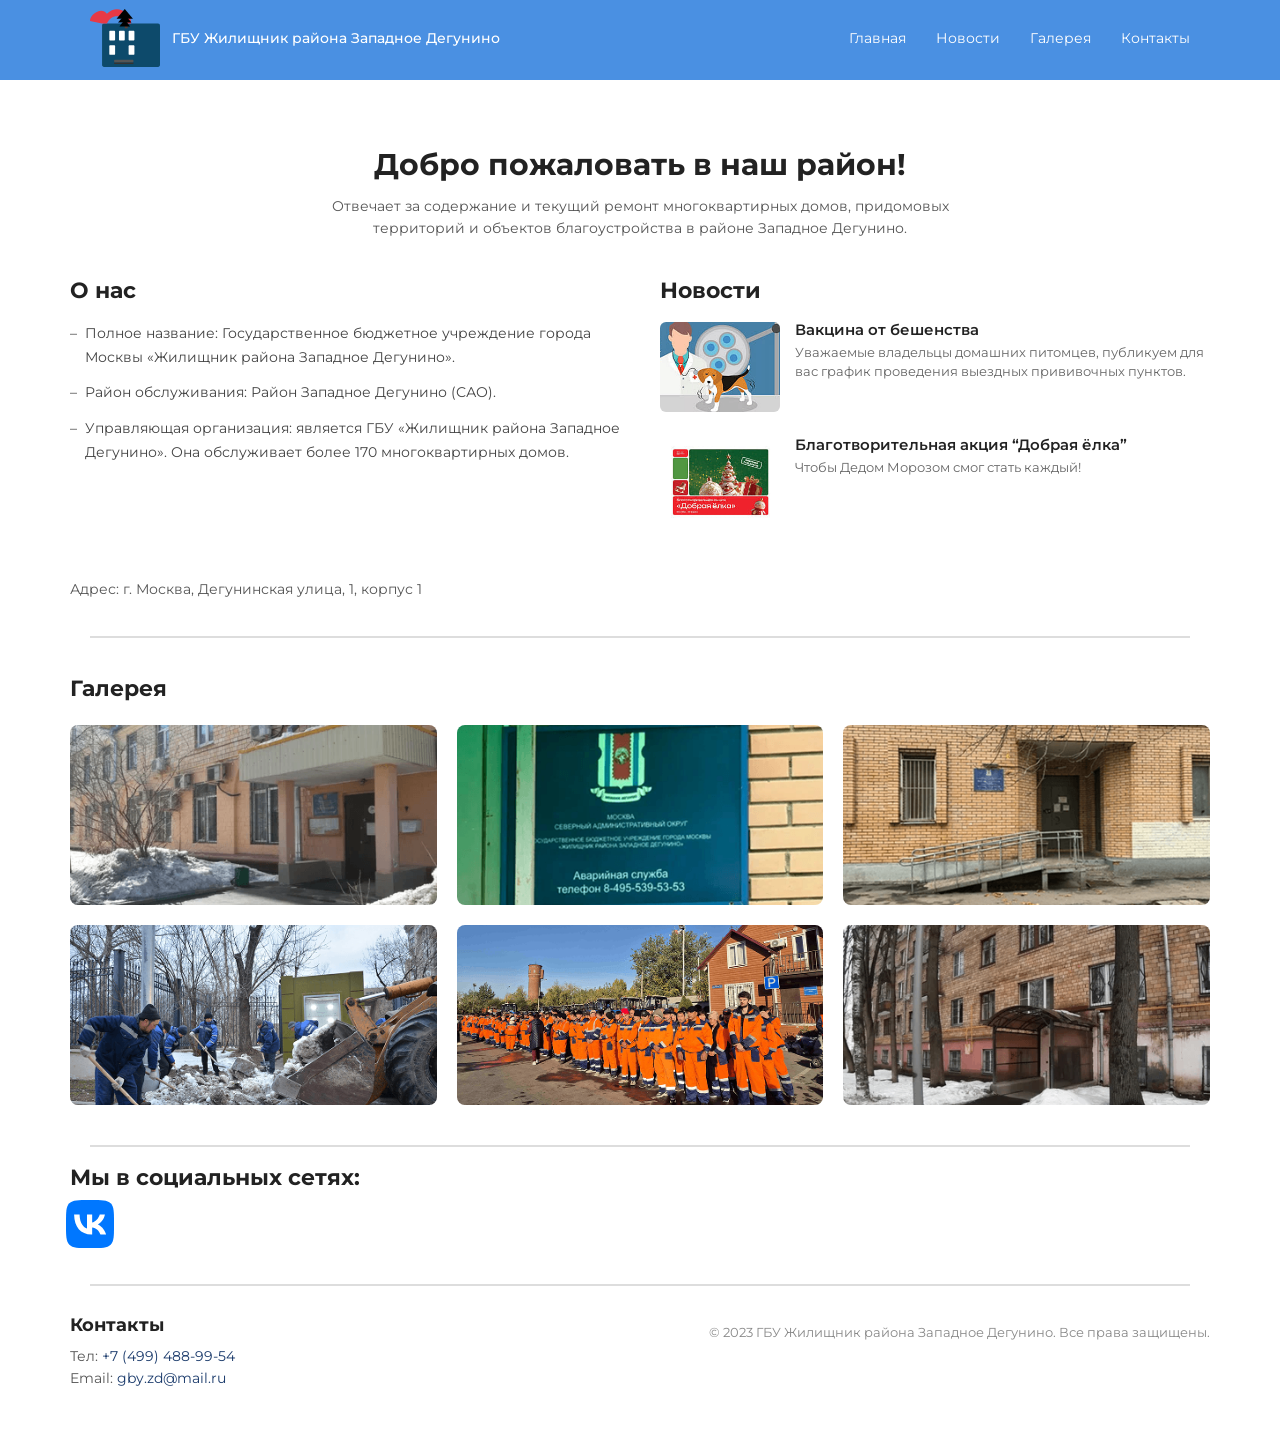
<file: index.html>
<!DOCTYPE html>
<html lang="ru">
<head>
    <meta charset="UTF-8">
    <meta name="viewport" content="width=device-width, initial-scale=1.0">
    <link rel="icon" type="image/png" href="img/favicon-96x96.png" sizes="96x96" />
    <link rel="icon" type="image/svg+xml" href="img/favicon.svg" />
    <link rel="shortcut icon" href="img/favicon.ico" />
    <link rel="apple-touch-icon" sizes="180x180" href="img/apple-touch-icon.png" />
    <link rel="manifest" href="/site.webmanifest" />
    <title>ГБУ Жилищник района Западное Дегунино</title>
    <link rel="stylesheet" href="css/reset.css">
    <link rel="stylesheet" href="css/normalize.css">
    <link rel="stylesheet" href="css/style.css">
</head>
<body>

    <!-- HEADER -->
    <header>
        <div class="container">
            <div class="header-logo">
                <div class="logo-icon"><img src="icons/logo.svg" alt="logo"></div>
                <span class="logo-text">ГБУ Жилищник района Западное Дегунино</span>
            </div>
            <nav>
                <a href="#home">Главная</a>
                <a href="news.html">Новости</a>
                <a href="#gallery">Галерея</a>
                <a href="info.html">Контакты</a>
            </nav>
        </div>
    </header>

    <!-- HERO -->
    <section class="hero" id="home">
        <h1>Добро пожаловать в наш район!</h1>
        <p>Отвечает за содержание и текущий ремонт многоквартирных домов, 
придомовых территорий и объектов благоустройства в районе Западное Дегунино.</p>
    </section>

    <!-- ABOUT & NEWS -->
    <section class="content-section">
        <div class="about-col">
            <h2 class="section-title">О нас</h2>
            <div class="about-text">
                <ul>
                    <li>Полное название: Государственное бюджетное учреждение города Москвы «Жилищник района Западное Дегунино».</li>
                    <li>Район обслуживания: Район Западное Дегунино (САО).</li>
                    <li>Управляющая организация: является ГБУ «Жилищник района Западное Дегунино». Она обслуживает более 170 многоквартирных домов.</li>
                </ul>
            </div>
        </div>
        <div class="news-col">
            <h2 class="section-title">Новости</h2>
            <div class="news-card">
                <img src="img/news1.png" alt="Официальный сайт">
                <div class="news-card-content">
                    <h3>Вакцина от бешенства</h3>
                    <p>Уважаемые владельцы домашних питомцев, публикуем для вас график проведения выездных прививочных пунктов.</p>
                </div>
            </div>
            <div class="news-card">
                <img src="img/news2.png" alt="Благотворительная акция">
                <div class="news-card-content">
                    <h3>Благотворительная акция “Добрая ёлка”</h3>
                    <p>Чтобы Дедом Морозом смог стать каждый!</p>
                </div>
            </div>
        </div>
    </section>

    <!-- ADDRESS BAR -->
    <div class="address-bar">
        Адрес: г. Москва, Дегунинская улица, 1, корпус 1
    </div>

    <hr class="divider">

    <!-- GALLERY -->
    <section class="gallery-section" id="gallery">
        <h2 class="section-title">Галерея</h2>
        <div class="gallery-grid">
            <img src="img/gallery1.png" alt="Здание района">
            <img src="img/gallery2.png" alt="Здание районаа">
            <img src="img/gallery3.png" alt="Вход в здание">
            <img src="img/gallery4.png" alt="Работы во дворе">
            <img src="img/gallery5.png" alt="Сотрудники в форме">
            <img src="img/gallery6.png" alt="Жилой дом">
        </div>
    </section>

    <hr class="divider">

    <!-- SOCIAL -->
    <section class="social-section">
        <h2 class="section-title">Мы в социальных сетях:</h2>
        <div class="social-icons">
            <a href="https://vk.com/upravazapadnoedegunino" class="social-icon" title="ВКонтакте"><img src="icons/socialimg.svg" alt=""></a>
        </div>
    </section>

    <hr class="divider">

    <!-- FOOTER -->
    <footer id="contacts">
        <div class="footer-contacts">
            <h3>Контакты</h3>
            <p>Тел: <a href="tel:+74994889954">+7 (499) 488-99-54</a></p>
            <p>Email: <a href="mailto:gby.zd@mail.ru">gby.zd@mail.ru</a></p>
        </div>
        <div class="footer-copyright">
            <p>© 2023 ГБУ Жилищник района Западное Дегунино. Все права защищены. </p>
        </div>
    </footer>

</body>
</html>
</file>
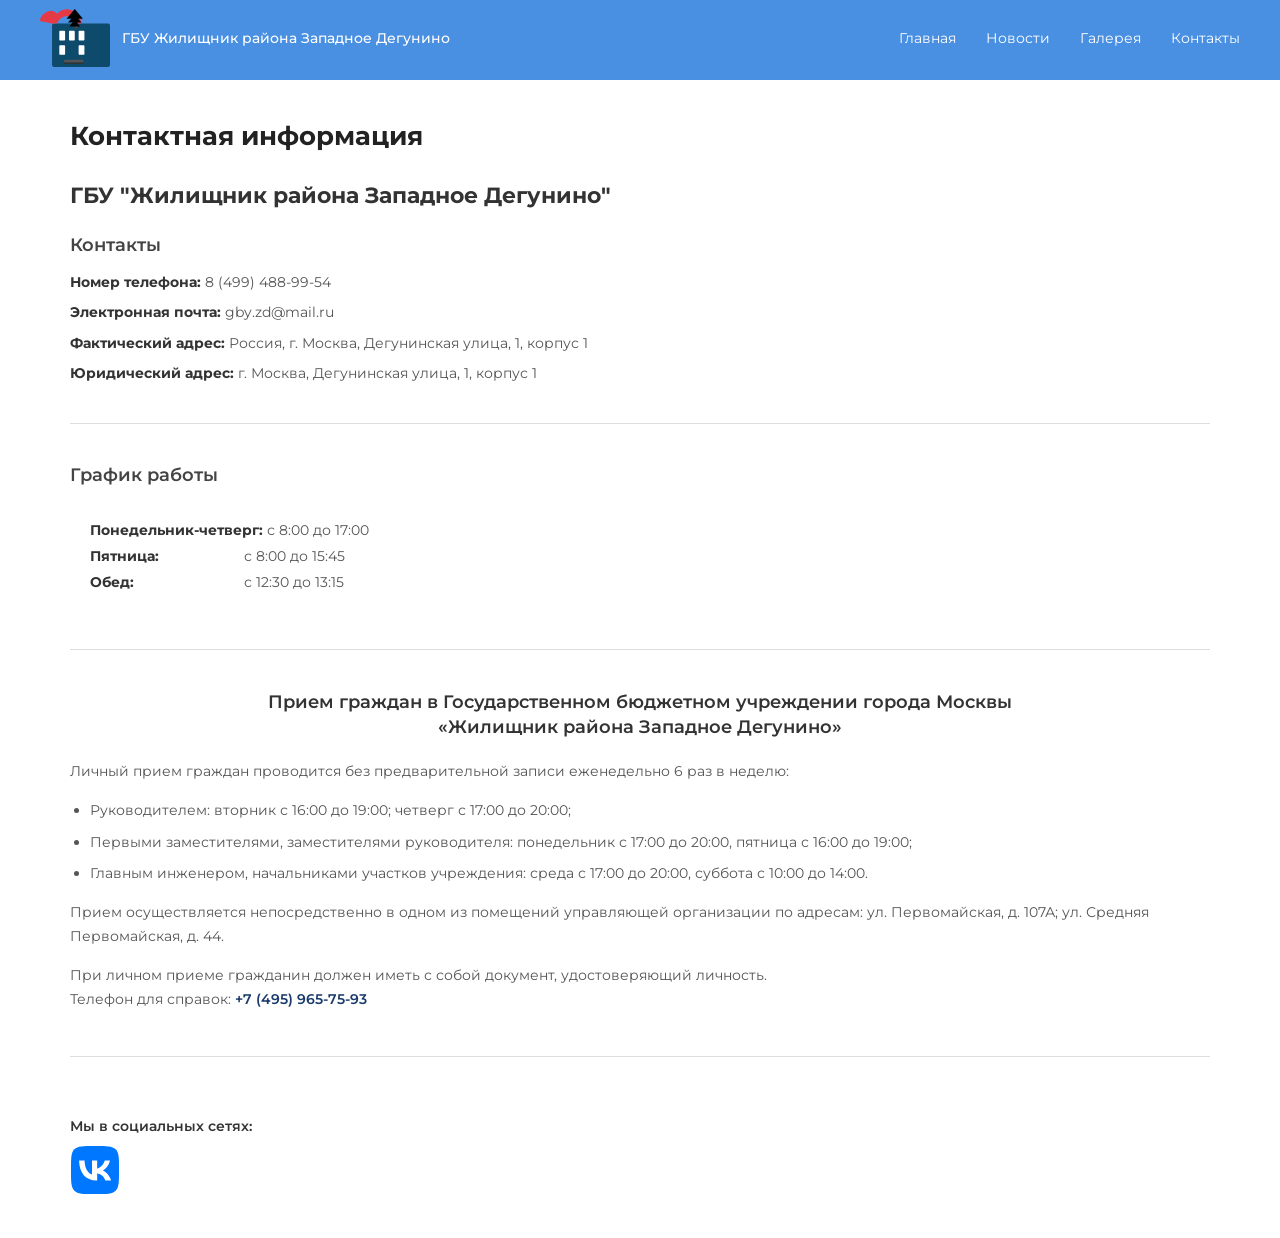
<file: info.html>
<!DOCTYPE html>
<html lang="ru">
<head>
    <meta charset="UTF-8">
    <meta name="viewport" content="width=device-width, initial-scale=1.0">
    <link rel="icon" type="image/png" href="img/favicon-96x96.png" sizes="96x96" />
    <link rel="icon" type="image/svg+xml" href="img/favicon.svg" />
    <link rel="shortcut icon" href="img/favicon.ico" />
    <link rel="apple-touch-icon" sizes="180x180" href="img/apple-touch-icon.png" />
    <link rel="manifest" href="/site.webmanifest" />
    <title>Контакты - ГБУ Жилищник района Западное Дегунино</title>
    <style>

        @import url('https://fonts.googleapis.com/css2?family=Montserrat:ital,wght@0,100..900;1,100..900&display=swap');

        * {
            margin: 0;
            padding: 0;
            box-sizing: border-box;
        }

        body {
            font-family: Montserrat;
            min-height: 100vh;
            color: #333;
        }

        /* ===== HEADER ===== */
        header {
            background: #4a90e2;
            width: 100%;
            height: 80px;
        }

        .header-container {
            max-width: 1100px;
            margin: 0 auto;
            padding-top: 15px;
            display: flex;
            align-items: center;
            height: 60px;
        }

        .header-logo {
            display: flex;
            align-items: center;
            gap: 12px;
        }

        .logo-icon {
            width: 70px;
            height: 60px;
            display: flex;
            align-items: center;
            justify-content: center;
        }

        .logo-text {
            color: #fff;
            font-size: 14px;
            font-weight: 500;
        }

        nav {
            margin-left: auto;
            display: flex;
            gap: 30px;
        }

        nav a {
            color: #fff;
            text-decoration: none;
            font-size: 14px;
            transition: opacity 0.3s;
        }

        nav a:hover {
            opacity: 0.8;
        }

        /* ===== MAIN CONTENT ===== */
        .main-container {
            max-width: 1100px;
            margin: 0 auto;
            padding: 40px 30px;
        }

        .page-title {
            font-size: 28px;
            font-weight: 700;
            margin-bottom: 30px;
            color: #222;
        }

        .org-name {
            font-size: 24px;
            font-weight: 700;
            margin-bottom: 25px;
            color: #333;
        }

        /* ===== CONTACT SECTIONS ===== */
        .contact-section {
            margin-bottom: 40px;
            padding-bottom: 30px;
            border-bottom: 1px solid #ddd;
        }

        .contact-section:last-child {
            border-bottom: none;
        }

        .section-label {
            font-size: 18px;
            font-weight: 600;
            margin-bottom: 15px;
            color: #444;
        }

        .contact-list {
            list-style: none;
        }

        .contact-list li {
            font-size: 14px;
            color: #555;
            margin-bottom: 8px;
            line-height: 1.6;
        }

        .contact-list strong {
            color: #333;
        }

        /* ===== SCHEDULE TABLE ===== */
        .schedule-box {
            background: rgba(255, 255, 255, 0.6);
            padding: 20px;
            border-radius: 8px;
            margin-top: 15px;
        }

        .schedule-item {
            font-size: 14px;
            margin-bottom: 8px;
            color: #555;
        }

        .schedule-item strong {
            color: #333;
            display: inline-block;
            min-width: 150px;
        }

        /* ===== RECEPTION INFO ===== */
        .reception-title {
            font-size: 18px;
            font-weight: 600;
            text-align: center;
            margin-bottom: 20px;
            color: #333;
            line-height: 1.4;
        }

        .reception-text {
            font-size: 14px;
            line-height: 1.7;
            color: #555;
            margin-bottom: 15px;
        }

        .reception-text ul {
            margin: 15px 0;
            padding-left: 20px;
        }

        .reception-text li {
            margin-bottom: 8px;
        }

        .phone-highlight {
            font-weight: 600;
            color: #1a3a6b;
        }

        /* ===== SOCIAL FOOTER ===== */
        .social-footer {
            margin-top: 40px;
            padding-top: 20px;
        }

        .social-label {
            font-size: 14px;
            font-weight: 600;
            margin-bottom: 10px;
            color: #333;
        }

        .social-icon {
            display: inline-flex;
            align-items: center;
            justify-content: center;
            width: 50px;
            height: 50px;
            transition: background 0.3s;
        }

        .social-icon:hover {
            background: #3a6698;
        }

        /* ===== RESPONSIVE ===== */
        @media (max-width: 1440px) {
            .header-container,
            .main-container {
                max-width: 1200px;
            }

            .page-title {
                font-size: 26px;
            }

            .org-name {
                font-size: 22px;
            }
        }

        /* ===== RESPONSIVE: 1024px ===== */
        @media (max-width: 1024px) {
            .header-container,
            .main-container {
                max-width: 960px;
                padding-left: 20px;
                padding-right: 20px;
            }

            .main-container {
                padding-top: 30px;
                padding-bottom: 30px;
            }

            .page-title {
                font-size: 24px;
                margin-bottom: 25px;
            }

            .org-name {
                font-size: 20px;
                margin-bottom: 20px;
            }

            .contact-section {
                margin-bottom: 30px;
                padding-bottom: 25px;
            }

            .section-label {
                font-size: 16px;
            }

            .schedule-item strong {
                min-width: 130px;
            }
        }

        /* ===== RESPONSIVE: 768px ===== */
        @media (max-width: 768px) {
            .header-container {
                flex-direction: column;
                height: auto;
                padding: 15px 20px;
                gap: 10px;
            }

            nav {
                margin-left: 0;
                gap: 20px;
                flex-wrap: wrap;
                justify-content: center;
            }

            nav a {
                font-size: 13px;
            }

            .main-container {
                padding: 25px 20px;
            }

            .page-title {
                font-size: 22px;
                margin-bottom: 20px;
            }

            .org-name {
                font-size: 18px;
                margin-bottom: 18px;
            }

            .section-label {
                font-size: 15px;
            }

            .contact-list li {
                font-size: 13px;
            }

            .schedule-box {
                padding: 15px;
            }

            .schedule-item {
                font-size: 13px;
            }

            .schedule-item strong {
                min-width: 120px;
            }

            .reception-title {
                font-size: 16px;
            }

            .reception-text {
                font-size: 13px;
                line-height: 1.6;
            }
        }

        /* ===== RESPONSIVE: 390px ===== */
        @media (max-width: 390px) {
            .header-container {
                padding: 12px 15px;
            }

            .logo-text {
                font-size: 12px;
            }

            nav {
                gap: 12px;
            }

            nav a {
                font-size: 12px;
            }

            .main-container {
                padding: 20px 15px;
            }

            .page-title {
                font-size: 20px;
                margin-bottom: 18px;
            }

            .org-name {
                font-size: 16px;
                margin-bottom: 15px;
            }

            .contact-section {
                margin-bottom: 25px;
                padding-bottom: 20px;
            }

            .section-label {
                font-size: 14px;
                margin-bottom: 12px;
            }

            .contact-list li {
                font-size: 12px;
                margin-bottom: 6px;
            }

            .schedule-box {
                padding: 12px;
            }

            .schedule-item {
                font-size: 12px;
                margin-bottom: 6px;
            }

            .schedule-item strong {
                min-width: 100px;
                display: block;
            }

            .reception-title {
                font-size: 14px;
                margin-bottom: 15px;
            }

            .reception-text {
                font-size: 12px;
                line-height: 1.5;
                margin-bottom: 12px;
            }

            .reception-text ul {
                padding-left: 15px;
                margin: 10px 0;
            }

            .reception-text li {
                margin-bottom: 6px;
            }

            .social-footer {
                margin-top: 30px;
                padding-top: 15px;
            }
        }
    </style>
</head>
<body>

    <!-- HEADER -->
    <header>
        <div class="header-container">
            <div class="header-logo">
                <div class="logo-icon"><img src="icons/logo.svg" alt="logo"></div>
                <span class="logo-text">ГБУ Жилищник района Западное Дегунино</span>
            </div>
            <nav>
                <a href="index.html">Главная</a>
                <a href="news.html">Новости</a>
                <a href="index.html#gallery">Галерея</a>
                <a href="info.html">Контакты</a>
            </nav>
        </div>
    </header>

    <!-- MAIN CONTENT -->
    <main class="main-container">
        <h1 class="page-title">Контактная информация</h1>
        
        <h2 class="org-name">ГБУ "Жилищник района Западное Дегунино"</h2>

        <!-- CONTACTS SECTION -->
        <section class="contact-section">
            <div class="section-label">Контакты</div>
            <ul class="contact-list">
                <li><strong>Номер телефона:</strong> 8 (499) 488-99-54</li>
                <li><strong>Электронная почта:</strong> gby.zd@mail.ru</li>
                <li><strong>Фактический адрес:</strong> Россия, г. Москва, Дегунинская улица, 1, корпус 1</li>
                <li><strong>Юридический адрес:</strong> г. Москва, Дегунинская улица, 1, корпус 1</li>
            </ul>
        </section>

        <!-- SCHEDULE SECTION -->
        <section class="contact-section">
            <div class="section-label">График работы</div>
            <div class="schedule-box">
                <div class="schedule-item"><strong>Понедельник-четверг:</strong> с 8:00 до 17:00</div>
                <div class="schedule-item"><strong>Пятница:</strong> с 8:00 до 15:45</div>
                <div class="schedule-item"><strong>Обед:</strong> с 12:30 до 13:15</div>
            </div>
        </section>

        <!-- RECEPTION SECTION -->
        <section class="contact-section">
            <div class="reception-title">
                Прием граждан в Государственном бюджетном учреждении города Москвы<br>
                «Жилищник района Западное Дегунино»
            </div>
            
            <div class="reception-text">
                Личный прием граждан проводится без предварительной записи еженедельно 6 раз в неделю:
                <ul>
                    <li>Руководителем: вторник с 16:00 до 19:00; четверг с 17:00 до 20:00;</li>
                    <li>Первыми заместителями, заместителями руководителя: понедельник с 17:00 до 20:00, пятница с 16:00 до 19:00;</li>
                    <li>Главным инженером, начальниками участков учреждения: среда с 17:00 до 20:00, суббота с 10:00 до 14:00.</li>
                </ul>
            </div>

            <div class="reception-text">
                Прием осуществляется непосредственно в одном из помещений управляющей организации по адресам: 
                ул. Первомайская, д. 107А; ул. Средняя Первомайская, д. 44.
            </div>

            <div class="reception-text">
                При личном приеме гражданин должен иметь с собой документ, удостоверяющий личность.<br>
                Телефон для справок: <span class="phone-highlight">+7 (495) 965-75-93</span>
            </div>
        </section>

        <!-- SOCIAL FOOTER -->
        <div class="social-footer">
            <div class="social-label">Мы в социальных сетях:</div>
            <a href="https://vk.com/upravazapadnoedegunino" class="social-icon" title="ВКонтакте"><img src="icons/socialimg.svg" alt=""></a>
        </div>
    </main>

</body>
</html>
</file>
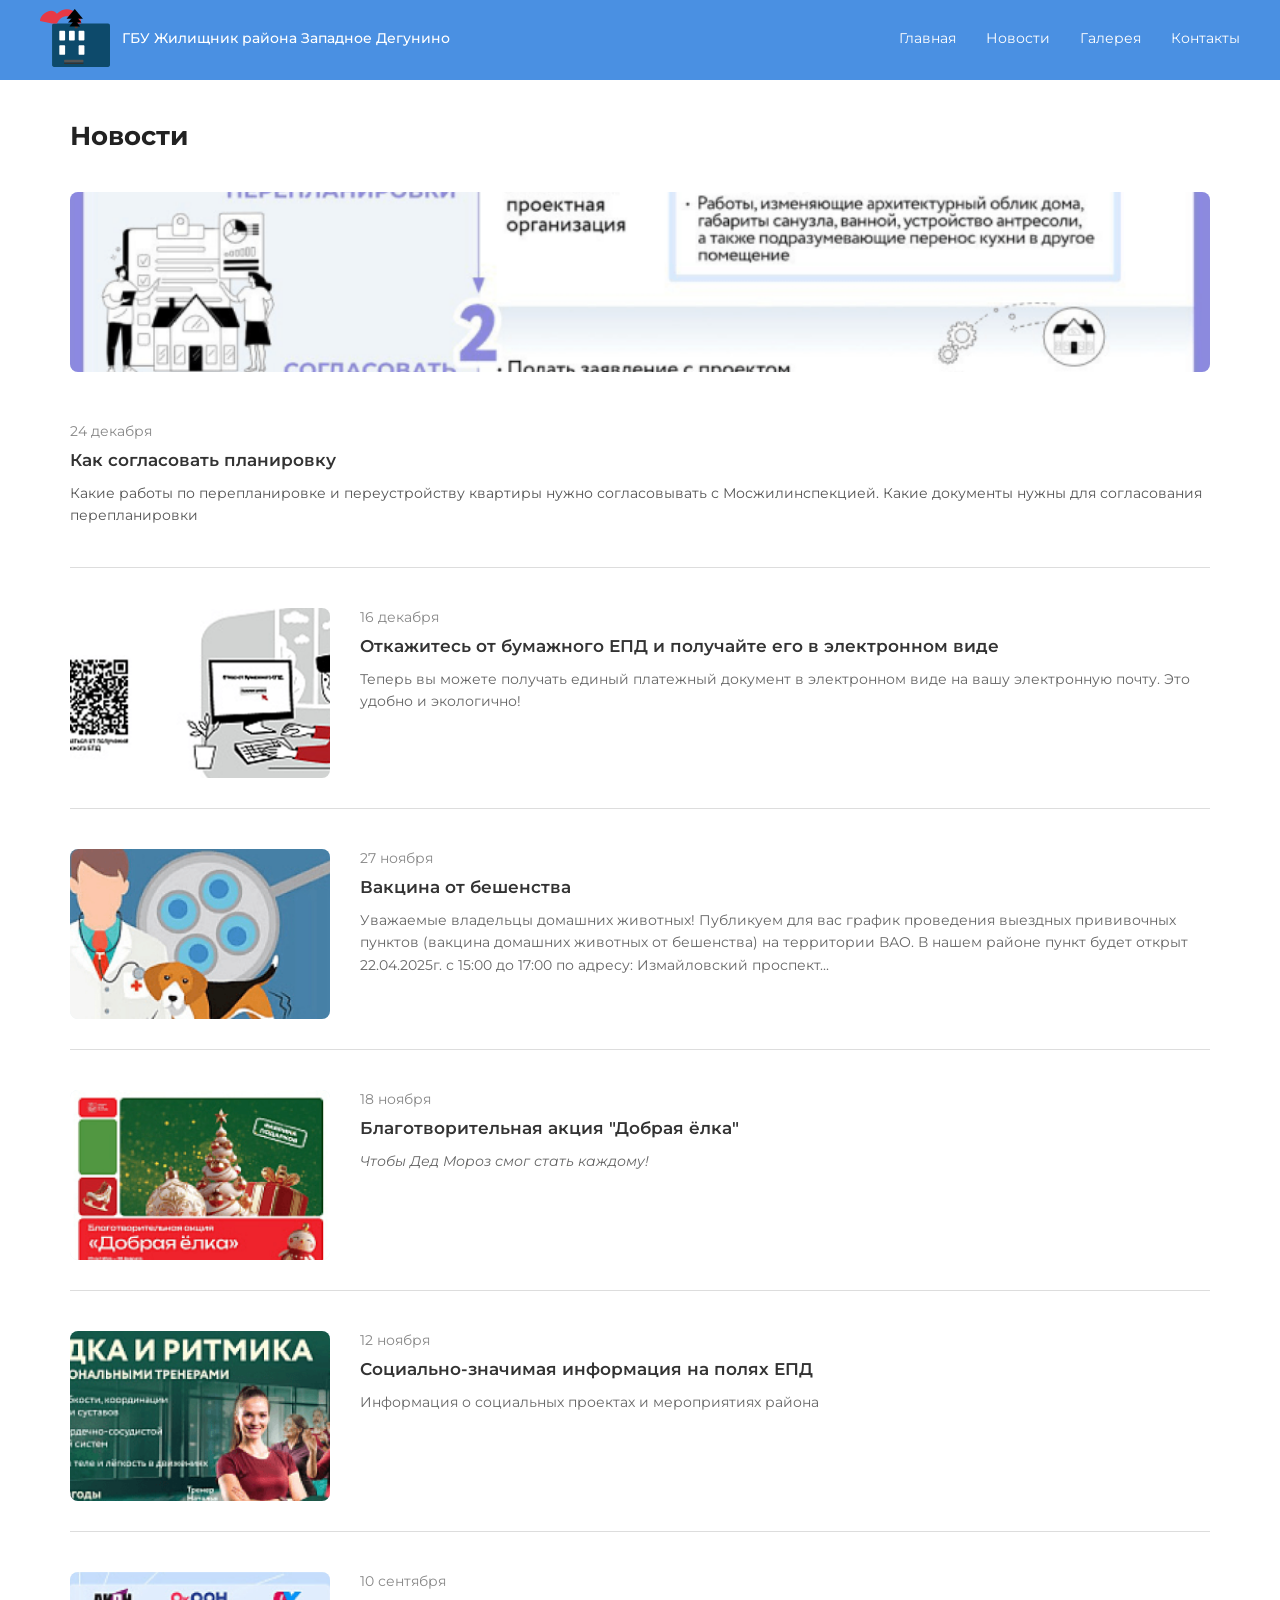
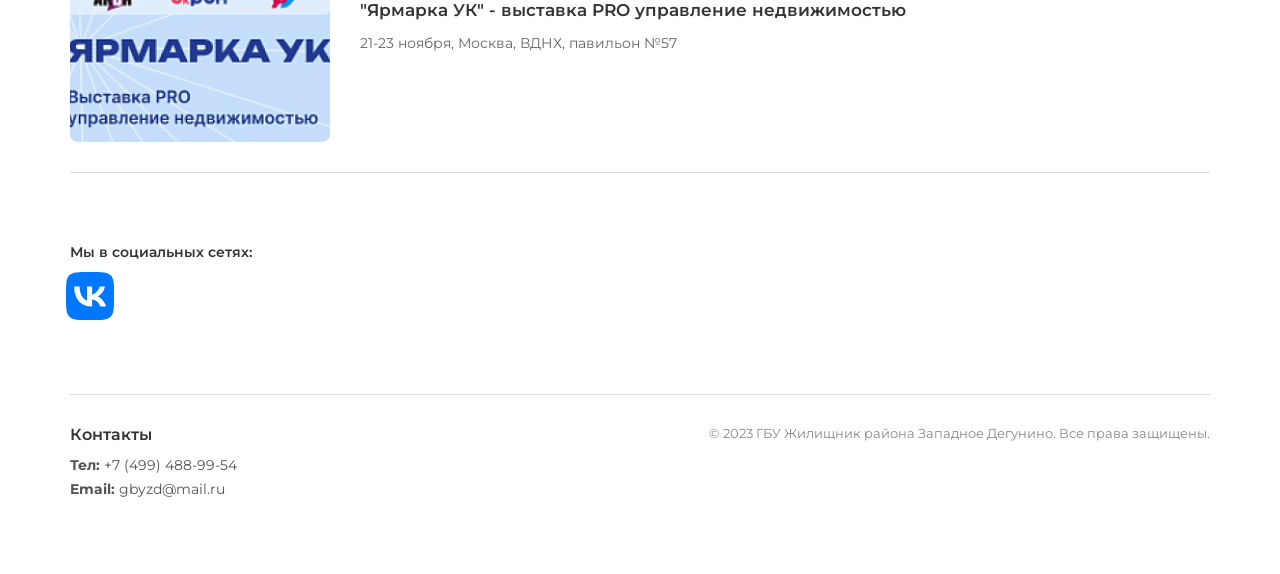
<file: news.html>
<!DOCTYPE html>
<html lang="ru">
<head>
    <meta charset="UTF-8">
    <meta name="viewport" content="width=device-width, initial-scale=1.0">
    <link rel="icon" type="image/png" href="img/favicon-96x96.png" sizes="96x96" />
    <link rel="icon" type="image/svg+xml" href="img/favicon.svg" />
    <link rel="shortcut icon" href="img/favicon.ico" />
    <link rel="apple-touch-icon" sizes="180x180" href="img/apple-touch-icon.png" />
    <link rel="manifest" href="/site.webmanifest" />
    <title>Новости - ГБУ Жилищник района Западное Дегунино</title>
    <style>

        @import url('https://fonts.googleapis.com/css2?family=Montserrat:ital,wght@0,100..900;1,100..900&display=swap');

        * {
            margin: 0;
            padding: 0;
            box-sizing: border-box;
        }

        body {
            font-family: Montserrat;
            min-height: 100vh;
            color: #333;
        }

        /* ===== HEADER ===== */
        header {
            background: #4a90e2;
            width: 100%;
            height: 80px;
        }

        .header-container {
            max-width: 1100px;
            margin: 0 auto;
            padding-top: 15px;
            display: flex;
            align-items: center;
            height: 60px;
        }

        .header-logo {
            display: flex;
            align-items: center;
            gap: 12px;
        }

        .logo-icon {
            width: 70px;
            height: 60px;
            display: flex;
            align-items: center;
            justify-content: center;
        }

        .logo-text {
            color: #fff;
            font-size: 14px;
            font-weight: 500;
        }

        nav {
            margin-left: auto;
            display: flex;
            gap: 30px;
        }

        nav a {
            color: #fff;
            text-decoration: none;
            font-size: 14px;
            transition: opacity 0.3s;
        }

        nav a:hover {
            opacity: 0.8;
        }

        /* ===== MAIN CONTENT ===== */
        .main-container {
            max-width: 1100px;
            margin: 0 auto;
            padding: 40px 30px;
        }

        .page-title {
            font-size: 28px;
            font-weight: 700;
            margin-bottom: 40px;
            color: #222;
        }

        /* ===== NEWS ITEMS ===== */
        .news-item {
            display: flex;
            gap: 30px;
            margin-bottom: 40px;
            padding-bottom: 30px;
            border-bottom: 1px solid #ddd;
        }

        .news-item:last-child {
            border-bottom: none;
        }

        .news-image {
            flex-shrink: 0;
            width: 280px;
            height: 180px;
            background: #e8f4f8;
            border-radius: 8px;
            overflow: hidden;
            display: flex;
            align-items: center;
            justify-content: center;
        }

        .news-image img {
            width: 100%;
            height: 100%;
            object-fit: cover;
        }

        .news-image-placeholder {
            width: 100%;
            height: 180px;
            display: flex;
            align-items: center;
            justify-content: center;
            color: #999;
            font-size: 14px;
        }

        .news-content {
            flex: 1;
        }

        .news-date {
            font-size: 14px;
            color: #888;
            margin-bottom: 10px;
        }

        .news-title {
            font-size: 18px;
            font-weight: 600;
            margin-bottom: 12px;
            color: #333;
        }

        .news-excerpt {
            font-size: 14px;
            line-height: 1.6;
            color: #555;
            margin-bottom: 10px;
        }

        .news-description {
            font-size: 14px;
            line-height: 1.6;
            color: #666;
        }

        /* Special styling for the first news item with infographic */
        .news-item.featured .news-image {
            width: 100%;
            height: auto;
            max-height: 300px;
        }

        .news-item.featured {
            flex-direction: column;
        }

        .news-item.featured .news-content {
            margin-top: 20px;
        }

        /* ===== SOCIAL SECTION ===== */
        .social-section {
            margin-top: 40px;
            padding: 30px 0;
        }

        .social-label {
            font-size: 14px;
            font-weight: 600;
            margin-bottom: 15px;
            color: #333;
        }

        .social-icon {
            display: inline-flex;
            align-items: center;
            justify-content: center;
            width: 40px;
            height: 40px;
            background: #4a76a8;
            border-radius: 8px;
            color: #fff;
            text-decoration: none;
            font-weight: bold;
            font-size: 18px;
            transition: background 0.3s;
        }

        .social-icon:hover {
            background: #3a6698;
        }

        /* ===== FOOTER ===== */
        footer {
            margin-top: 40px;
            padding: 30px 0;
            border-top: 1px solid #ddd;
            display: flex;
            justify-content: space-between;
            align-items: flex-start;
        }

        .footer-contacts h3 {
            font-size: 16px;
            font-weight: 600;
            margin-bottom: 12px;
            color: #333;
        }

        .footer-contacts p {
            font-size: 14px;
            color: #555;
            margin-bottom: 6px;
        }

        .footer-copyright {
            font-size: 13px;
            color: #888;
            text-align: right;
        }

        /* ===== RESPONSIVE ===== */
        @media (max-width: 1440px) {
            .header-container,
            .main-container {
                max-width: 1200px;
            }

            .page-title {
                font-size: 26px;
            }

            .news-image {
                width: 260px;
                height: 170px;
            }

            .news-title {
                font-size: 17px;
            }
        }

        /* ===== RESPONSIVE: 1024px ===== */
        @media (max-width: 1024px) {
            .header-container,
            .main-container {
                max-width: 960px;
                padding-left: 20px;
                padding-right: 20px;
            }

            .main-container {
                padding-top: 30px;
                padding-bottom: 30px;
            }

            .page-title {
                font-size: 24px;
                margin-bottom: 30px;
            }

            .news-item {
                gap: 20px;
                margin-bottom: 30px;
                padding-bottom: 25px;
            }

            .news-image {
                width: 240px;
                height: 160px;
            }

            .news-title {
                font-size: 16px;
            }

            .news-excerpt,
            .news-description {
                font-size: 13px;
            }

            .news-item.featured .news-image {
                max-height: 260px;
            }
        }

        /* ===== RESPONSIVE: 768px ===== */
        @media (max-width: 768px) {
            .header-container {
                flex-direction: column;
                height: auto;
                padding: 15px 20px;
                gap: 10px;
            }

            nav {
                margin-left: 0;
                gap: 20px;
                flex-wrap: wrap;
                justify-content: center;
            }

            nav a {
                font-size: 13px;
            }

            .main-container {
                padding: 25px 20px;
            }

            .page-title {
                font-size: 22px;
                margin-bottom: 25px;
            }

            .news-item {
                flex-direction: column;
                gap: 15px;
                margin-bottom: 25px;
                padding-bottom: 20px;
            }

            .news-image {
                width: 100%;
                height: 200px;
            }

            .news-title {
                font-size: 16px;
            }

            .news-excerpt,
            .news-description {
                font-size: 13px;
            }

            .news-item.featured .news-image {
                max-height: 220px;
            }

            footer {
                flex-direction: column;
                gap: 15px;
            }

            .footer-copyright {
                text-align: left;
            }
        }

        /* ===== RESPONSIVE: 390px ===== */
        @media (max-width: 390px) {
            .header-container {
                padding: 12px 15px;
            }

            .logo-text {
                font-size: 12px;
            }

            nav {
                gap: 12px;
            }

            nav a {
                font-size: 12px;
            }

            .main-container {
                padding: 20px 15px;
            }

            .page-title {
                font-size: 20px;
                margin-bottom: 20px;
            }

            .news-item {
                margin-bottom: 20px;
                padding-bottom: 18px;
                gap: 12px;
            }

            .news-image {
                height: 180px;
            }

            .news-date {
                font-size: 12px;
                margin-bottom: 8px;
            }

            .news-title {
                font-size: 15px;
                margin-bottom: 10px;
            }

            .news-excerpt,
            .news-description {
                font-size: 12px;
                line-height: 1.5;
            }

            .news-item.featured .news-image {
                max-height: 200px;
            }

            .news-item.featured .news-content {
                margin-top: 15px;
            }

            .social-section {
                margin-top: 30px;
                padding: 20px 0;
            }

            .social-label {
                font-size: 13px;
            }

            footer {
                margin-top: 30px;
                padding: 20px 0;
            }

            .footer-contacts h3 {
                font-size: 15px;
            }

            .footer-contacts p {
                font-size: 12px;
            }

            .footer-copyright {
                font-size: 11px;
            }
        }
    </style>
</head>
<body>

    <!-- HEADER -->
    <header>
        <div class="header-container">
            <div class="header-logo">
                <div class="logo-icon"><img src="icons/logo.svg" alt=""></div>
                <span class="logo-text">ГБУ Жилищник района Западное Дегунино</span>
            </div>
            <nav>
                <a href="index.html">Главная</a>
                <a href="news.html">Новости</a>
                <a href="index.html#gallery">Галерея</a>
                <a href="info.html">Контакты</a>
            </nav>
        </div>
    </header>

    <!-- MAIN CONTENT -->
    <main class="main-container">
        <h1 class="page-title">Новости</h1>

        <!-- News Item 1 - Featured -->
        <article class="news-item featured">
            <div class="news-image">
                <div class="news-image-placeholder">
                    <img src="img/infographic.png" alt="infographic">
                </div>
            </div>
            <div class="news-content">
                <div class="news-date">24 декабря</div>
                <h2 class="news-title">Как согласовать планировку</h2>
                <p class="news-excerpt">Какие работы по перепланировке и переустройству квартиры нужно согласовывать с Мосжилинспекцией. Какие документы нужны для согласования перепланировки</p>
            </div>
        </article>

        <!-- News Item 2 -->
        <article class="news-item">
            <div class="news-image">
                <div class="news-image-placeholder">
                    <img src="img/newsimg1.png" alt="Электронный ЕПД">
                </div>
            </div>
            <div class="news-content">
                <div class="news-date">16 декабря</div>
                <h2 class="news-title">Откажитесь от бумажного ЕПД и получайте его в электронном виде</h2>
                <p class="news-description">Теперь вы можете получать единый платежный документ в электронном виде на вашу электронную почту. Это удобно и экологично!</p>
            </div>
        </article>

        <!-- News Item 3 -->
        <article class="news-item">
            <div class="news-image">
                <div class="news-image-placeholder">
                    <img src="img/newsimg2.png" alt="Вакцина от бешенства">
                </div>
            </div>
            <div class="news-content">
                <div class="news-date">27 ноября</div>
                <h2 class="news-title">Вакцина от бешенства</h2>
                <p class="news-description">Уважаемые владельцы домашних животных! Публикуем для вас график проведения выездных прививочных пунктов (вакцина домашних животных от бешенства) на территории ВАО. В нашем районе пункт будет открыт 22.04.2025г. с 15:00 до 17:00 по адресу: Измайловский проспект...</p>
            </div>
        </article>

        <!-- News Item 4 -->
        <article class="news-item">
            <div class="news-image">
                <div class="news-image-placeholder">
                    <img src="img/newsimg3.png" alt="Добрая ёлка">
                </div>
            </div>
            <div class="news-content">
                <div class="news-date">18 ноября</div>
                <h2 class="news-title">Благотворительная акция "Добрая ёлка"</h2>
                <p class="news-description"><em>Чтобы Дед Мороз смог стать каждому!</em></p>
            </div>
        </article>

        <!-- News Item 5 -->
        <article class="news-item">
            <div class="news-image">
                <div class="news-image-placeholder">
                    <img src="img/newsimg4.png" alt="Рядка и Ритмика">
                </div>
            </div>
            <div class="news-content">
                <div class="news-date">12 ноября</div>
                <h2 class="news-title">Социально-значимая информация на полях ЕПД</h2>
                <p class="news-description">Информация о социальных проектах и мероприятиях района</p>
            </div>
        </article>

        <!-- News Item 6 -->
        <article class="news-item">
            <div class="news-image">
                <div class="news-image-placeholder">
                    <img src="img/newsimg5.png" alt="Ярмарка УК">
                </div>
            </div>
            <div class="news-content">
                <div class="news-date">10 сентября</div>
                <h2 class="news-title">"Ярмарка УК" - выставка PRO управление недвижимостью</h2>
                <p class="news-description">21-23 ноября, Москва, ВДНХ, павильон №57</p>
            </div>
        </article>

        <!-- Social Section -->
        <section class="social-section">
            <div class="social-label">Мы в социальных сетях:</div>
            <a href="https://vk.com/upravazapadnoedegunino" class="social-icon" title="ВКонтакте"><img src="icons/socialimg.svg" alt=""></a>
        </section>

        <!-- Footer -->
        <footer>
            <div class="footer-contacts">
                <h3>Контакты</h3>
                <p><strong>Тел:</strong> +7 (499) 488-99-54</p>
                <p><strong>Email:</strong> gbyzd@mail.ru</p>
            </div>
            <div class="footer-copyright">
                <p>© 2023 ГБУ Жилищник района Западное Дегунино. Все права защищены.</p>
            </div>
        </footer>
    </main>

</body>
</html>
</file>
<file: css/style.css>
@charset "UTF-8";
@import url("https://fonts.googleapis.com/css2?family=Montserrat:ital,wght@0,100..900;1,100..900&display=swap");
* {
  margin: 0;
  padding: 0;
  box-sizing: border-box;
}

body {
  font-family: Montserrat;
  background: #ffffff;
  min-height: 100vh;
  color: #333;
  /* ===== HEADER ===== */
}

header {
  width: 100%;
  background: #4a90e2;
  height: 80px;
}

header .container {
  max-width: 1100px;
  margin: 0 auto;
  padding-top: 15px;
  display: flex;
  align-items: center;
  height: 60px;
}

.header-logo {
  display: flex;
  align-items: center;
  gap: 12px;
}

.logo-icon {
  width: 70px;
  height: 60px;
  display: flex;
  align-items: center;
  justify-content: center;
}

.logo-text {
  color: #fff;
  font-size: 14px;
  font-weight: 500;
}

nav {
  margin-left: auto;
  display: flex;
  gap: 30px;
}

nav a {
  color: #fff;
  text-decoration: none;
  font-size: 14px;
  transition: opacity 0.3s;
}

nav a:hover {
  opacity: 0.8;
  /* ===== HERO ===== */
}

.hero {
  text-align: center;
  padding: 50px 20px 40px;
}

.hero h1 {
  font-size: 32px;
  color: #222;
  margin-bottom: 15px;
  font-weight: 700;
}

.hero p {
  font-size: 15px;
  color: #555;
  max-width: 700px;
  margin: 0 auto;
  line-height: 1.6;
  /* ===== CONTENT SECTION ===== */
}

.content-section {
  display: flex;
  gap: 40px;
  max-width: 1100px;
  margin: 0 auto 30px;
  padding: 0 30px;
}

.about-col {
  flex: 1;
}

.news-col {
  flex: 1;
}

.section-title {
  font-size: 22px;
  font-weight: 700;
  margin-bottom: 20px;
  color: #222;
}

.about-text {
  font-size: 14px;
  line-height: 1.7;
  color: #444;
}

.about-text ul {
  list-style: none;
  padding: 0;
}

.about-text ul li {
  margin-bottom: 12px;
  padding-left: 15px;
  position: relative;
}

.about-text ul li::before {
  content: "–";
  position: absolute;
  left: 0;
}

.about-text .address-line {
  margin-top: 20px;
  font-style: italic;
  color: #666;
  /* ===== NEWS CARDS ===== */
}

.news-card {
  display: flex;
  gap: 15px;
  margin-bottom: 25px;
  align-items: flex-start;
}

.news-card img {
  width: 120px;
  height: 90px;
  object-fit: cover;
  border-radius: 6px;
  flex-shrink: 0;
}

.news-card-content h3 {
  font-size: 15px;
  font-weight: 600;
  margin-bottom: 6px;
  color: #222;
}

.news-card-content p {
  font-size: 13px;
  color: #666;
  line-height: 1.5;
  /* ===== ADDRESS BAR ===== */
}

.address-bar {
  max-width: 1100px;
  margin: 0 auto 40px;
  padding: 0 30px;
  font-size: 14px;
  color: #555;
  /* ===== DIVIDER ===== */
}

.divider {
  max-width: 1100px;
  margin: 0 auto;
  border: none;
  border-top: 2px solid #ddd;
  /* ===== GALLERY ===== */
}

.gallery-section {
  max-width: 1100px;
  margin: 0 auto;
  padding: 40px 30px;
}

.gallery-section .section-title {
  margin-bottom: 25px;
}

.gallery-grid {
  display: grid;
  grid-template-columns: repeat(3, 1fr);
  gap: 20px;
}

.gallery-grid img {
  width: 100%;
  height: 180px;
  object-fit: cover;
  border-radius: 8px;
  transition: transform 0.3s;
  cursor: pointer;
}

.gallery-grid img:hover {
  transform: scale(1.03);
  /* ===== SOCIAL ===== */
}

.social-section {
  max-width: 1100px;
  margin: 0 auto;
  padding: 20px 30px 40px;
}

.social-section .section-title {
  margin-bottom: 15px;
}

.social-icons {
  display: flex;
  gap: 15px;
}

.social-icon {
  width: 40px;
  height: 40px;
  display: flex;
  align-items: center;
  justify-content: center;
}

.social-icon:hover {
  background: #3a6698;
  /* ===== FOOTER ===== */
}

footer {
  max-width: 1100px;
  margin: 0 auto;
  padding: 30px 30px 40px;
  display: flex;
  justify-content: space-between;
  align-items: flex-start;
}

.footer-contacts h3 {
  font-size: 18px;
  font-weight: 700;
  margin-bottom: 15px;
  color: #222;
}

.footer-contacts p {
  font-size: 14px;
  color: #555;
  margin-bottom: 8px;
}

.footer-contacts a {
  color: #1a3a6b;
  text-decoration: none;
}

.footer-contacts a:hover {
  text-decoration: underline;
}

.footer-copyright {
  text-align: right;
  font-size: 13px;
  color: #888;
  margin-top: 10px;
  /* ===== RESPONSIVE ===== */
}

@media (max-width: 1440px) {
  .header-container,
  .content-section,
  .address-bar,
  .gallery-section,
  .social-section,
  footer {
    max-width: 1200px;
  }
  .hero h1 {
    font-size: 30px;
  }
  .hero p {
    font-size: 14px;
    /* ===== RESPONSIVE: 1024px ===== */
  }
}
@media (max-width: 1024px) {
  .header-container,
  .content-section,
  .address-bar,
  .gallery-section,
  .social-section,
  footer {
    max-width: 960px;
    padding-left: 20px;
    padding-right: 20px;
  }
  .hero {
    padding: 40px 20px 30px;
  }
  .hero h1 {
    font-size: 28px;
  }
  .content-section {
    gap: 30px;
  }
  .gallery-grid {
    gap: 15px;
  }
  .gallery-grid img {
    height: 160px;
    /* ===== RESPONSIVE: 768px ===== */
  }
}
@media (max-width: 768px) {
  .header-container {
    flex-direction: column;
    height: auto;
    padding: 15px 20px;
    gap: 10px;
  }
  nav {
    margin-left: 0;
    gap: 20px;
    flex-wrap: wrap;
    justify-content: center;
  }
  nav a {
    font-size: 13px;
  }
  .hero {
    padding: 30px 20px 25px;
  }
  .hero h1 {
    font-size: 24px;
  }
  .hero p {
    font-size: 13px;
  }
  .content-section {
    flex-direction: column;
    gap: 30px;
    padding: 0 20px;
  }
  .section-title {
    font-size: 20px;
  }
  .about-text {
    font-size: 13px;
  }
  .news-card img {
    width: 100px;
    height: 75px;
  }
  .news-card-content h3 {
    font-size: 14px;
  }
  .news-card-content p {
    font-size: 12px;
  }
  .gallery-section {
    padding: 30px 20px;
  }
  .gallery-grid {
    grid-template-columns: repeat(2, 1fr);
    gap: 12px;
  }
  .gallery-grid img {
    height: 140px;
  }
  footer {
    flex-direction: column;
    gap: 20px;
    padding: 20px 20px 30px;
  }
  .footer-copyright {
    text-align: left;
    /* ===== RESPONSIVE: 390px ===== */
  }
}
@media (max-width: 390px) {
  .header-container {
    padding: 12px 15px;
  }
  .logo-text {
    font-size: 12px;
  }
  nav {
    gap: 12px;
  }
  nav a {
    font-size: 12px;
  }
  .hero {
    padding: 25px 15px 20px;
  }
  .hero h1 {
    font-size: 20px;
  }
  .hero p {
    font-size: 12px;
    line-height: 1.5;
  }
  .content-section {
    padding: 0 15px;
    gap: 25px;
  }
  .section-title {
    font-size: 18px;
    margin-bottom: 15px;
  }
  .about-text {
    font-size: 12px;
    line-height: 1.6;
  }
  .about-text ul li {
    margin-bottom: 10px;
  }
  .news-card {
    flex-direction: column;
    gap: 10px;
  }
  .news-card img {
    width: 100%;
    height: 120px;
  }
  .news-card img {
    padding: 0 15px;
    font-size: 12px;
  }
  .gallery-section {
    padding: 25px 15px;
  }
  .gallery-grid {
    grid-template-columns: 1fr;
    gap: 10px;
  }
  .gallery-grid img {
    height: 180px;
  }
  .social-section {
    padding: 15px 15px 30px;
  }
  footer {
    padding: 15px 15px 25px;
  }
  .footer-contacts h3 {
    font-size: 16px;
  }
  .footer-contacts p {
    font-size: 12px;
  }
  .footer-copyright {
    font-size: 11px;
  }
}/*# sourceMappingURL=style.css.map */
</file>
